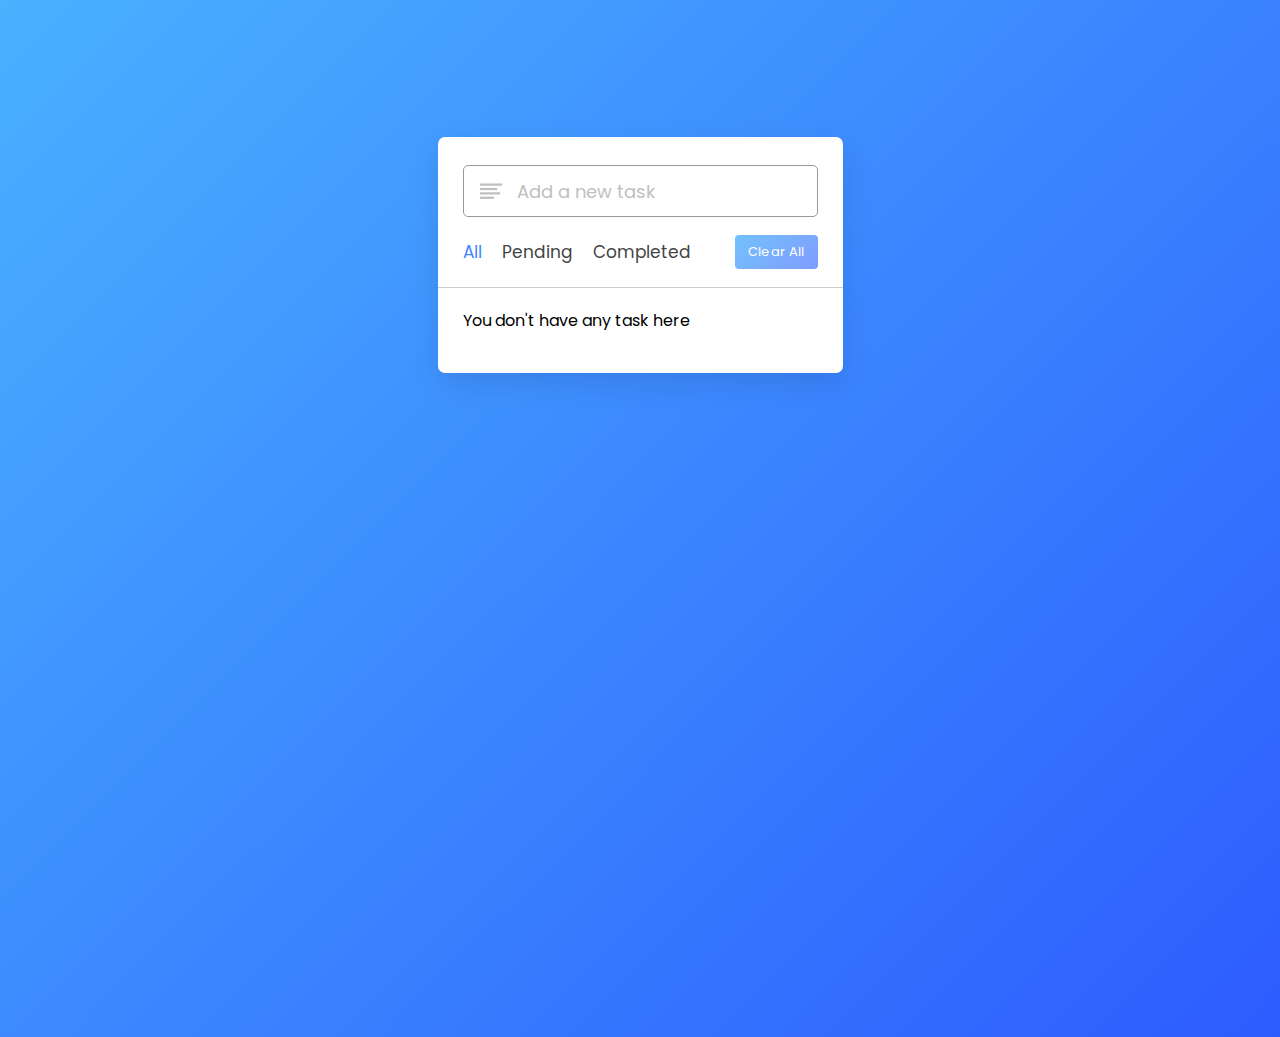
<file: Todo List App in JavaScript/index.html>
<!DOCTYPE html>
<html lang="en" dir="ltr">
  <head>
    <meta charset="utf-8">  
    <title>Todo List App in JavaScript | CodingNepal</title>
    <link rel="stylesheet" href="style.css">
    <meta name="viewport" content="width=device-width, initial-scale=1.0">
    <!-- Iconscout Link For Icons -->
    <link rel="stylesheet" href="https://unicons.iconscout.com/release/v4.0.0/css/line.css">
  </head>
  <body>
    <div class="wrapper">
      <div class="task-input">
        <img src="bars-icon.svg" alt="icon">
        <input type="text" placeholder="Add a new task" >
      </div>
      <div class="controls">
        <div class="filters">
          <span class="active" id="all">All</span>
          <span id="pending">Pending</span>
          <span id="completed">Completed</span>
        </div>
        <button class="clear-btn">Clear All</button>
      </div>
      <ul class="task-box"></ul>
    </div>

    <script src="script.js"></script>

  </body>
</html>
</file>
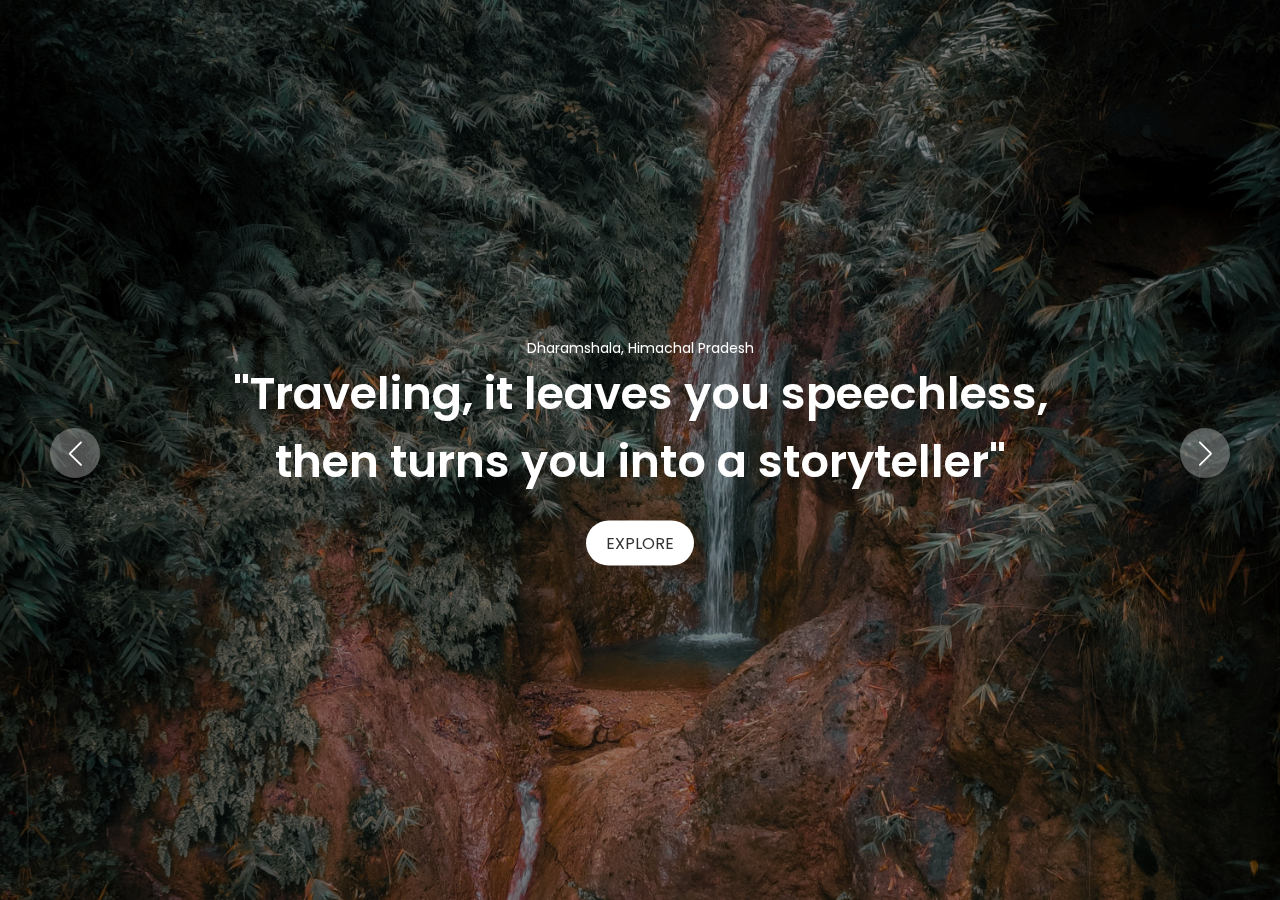
<file: webpage/Homepage.html>
<!DOCTYPE html>
<html lang="en">
  <head>
    <meta charset="UTF-8" />
    <meta http-equiv="X-UA-Compatible" content="IE=edge" />
    <meta name="viewport" content="width=device-width, initial-scale=1.0" />
    <title>Website Image Slider</title>

    <!-- Link Swiper's CSS -->
    <link rel="stylesheet" href="swiper-bundle.min.css" />

    <!-- CSS -->
    <link rel="stylesheet" href="style.css" />
  </head>
  <body>
    <section class="main swiper mySwiper">
      <div class="wrapper swiper-wrapper">
        <div class="slide swiper-slide">
          <img src="img1.jpg" alt="" class="image" />
          <div class="image-data">
            <span class="text">Dharamshala, Himachal Pradesh </span>
            <h2>
              "Traveling, it leaves you speechless, <br />
                then turns you into a storyteller"
            </h2>
            <a href="#" class="button">EXPLORE</a>
          </div>
        </div>
        <div class="slide swiper-slide">
          <img src="img2.jpg" alt="" class="image" />
          <div class="image-data">
            <span class="text">"Lost in the beauty of Bali"</span>
            <h2>
              "Bali is the island of the gods, <br />
              the island of a thousand temples" 
            </h2>
            <a href="#" class="button">EXPLORE</a>
          </div>
        </div>
        <div class="slide swiper-slide">
          <img src="img3.jpg" alt="" class="image" />
          <div class="image-data">
            <span class="text"> Himalayas </span>
            <h2>
              "The mountains are calling, <br />
              and I must go"
            </h2>
            <a href="#" class="button">EXPLORE</a>
          </div>
        </div>
        <div class="slide swiper-slide">
          <img src="img4.jpg" alt="" class="image" />
          <div class="image-data">
            <span class="text">"An island a day keeps the stress away"</span>
            <h2>
              "The Maldives: where the water is so clear,  <br />
              you can see your own problems"
            </h2>
            <a href="#" class="button">EXPLORE</a>
          </div>
        </div>
      </div>

      <div class="swiper-button-next nav-btn"></div>
      <div class="swiper-button-prev nav-btn"></div>
      <div class="swiper-pagination"></div>
    </section>

    <!-- Swiper JS -->
    <script src="swiper-bundle.min.js"></script>

    <!-- Initialize Swiper -->
    <script>
      var swiper = new Swiper(".mySwiper", {
        slidesPerView: 1,
        loop: true,
        pagination: {
          el: ".swiper-pagination",
          clickable: true,
        },
        navigation: {
          nextEl: ".swiper-button-next",
          prevEl: ".swiper-button-prev",
        },
      });
    </script>
  </body>
</html>
</file>
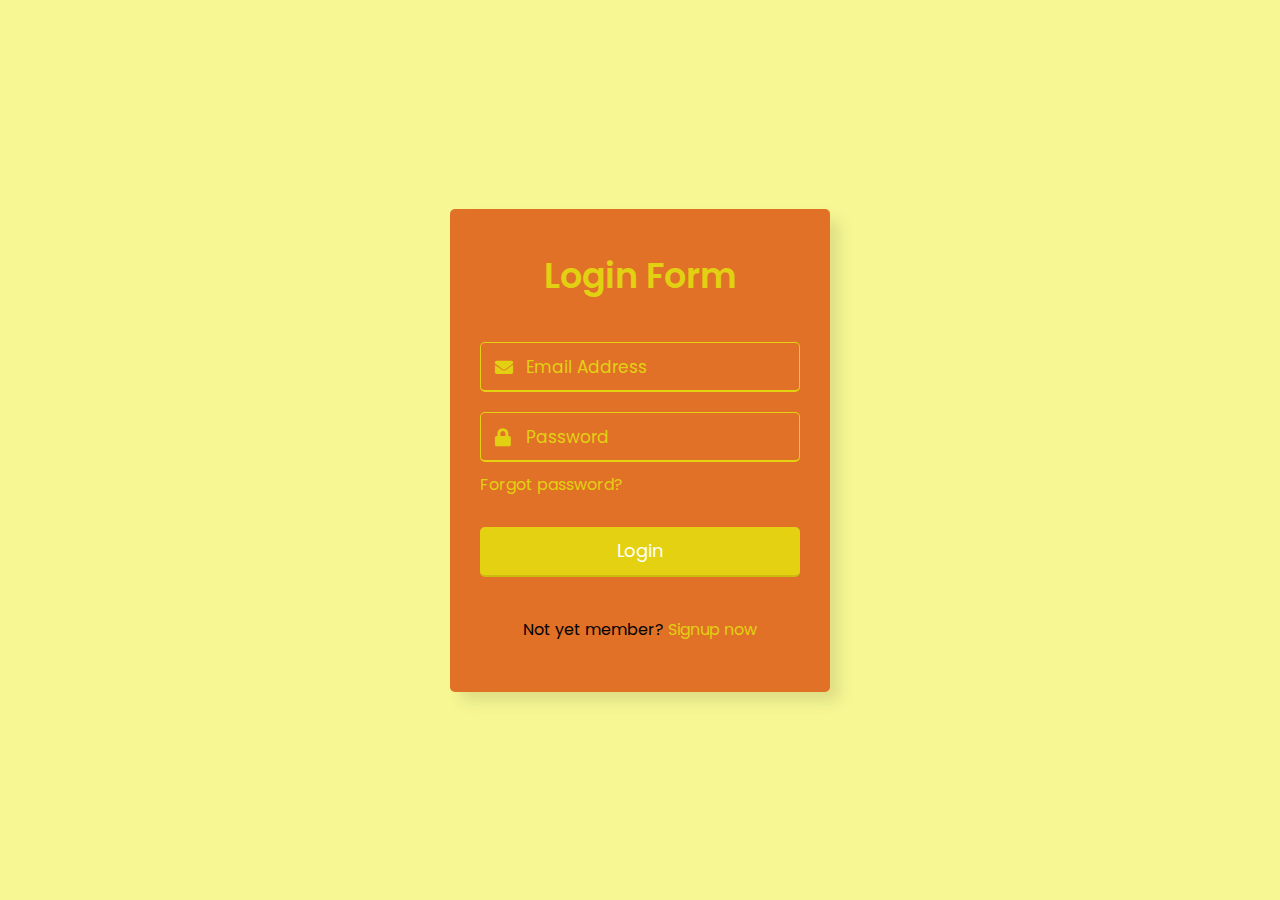
<file: webpage/Login.html>
<!DOCTYPE html>
<html lang="en">
<head>
  <meta charset="UTF-8">
  <meta name="viewport" content="width=device-width, initial-scale=1.0">
  <title>Login Form with Shake Effect </title>
  <link rel="stylesheet" href="style2.css">
  <link rel="stylesheet" href="https://cdnjs.cloudflare.com/ajax/libs/font-awesome/5.15.3/css/all.min.css"/>
</head>
<body>
  <div class="wrapper">
    <header>Login Form</header>
    <form action="#">
      <div class="field email">
        <div class="input-area">
          <input type="text" placeholder="Email Address">
          <i class="icon fas fa-envelope"></i>
          <i class="error error-icon fas fa-exclamation-circle"></i>
        </div>
        <div class="error error-txt">Email can't be blank</div>
      </div>
      <div class="field password">
        <div class="input-area">
          <input type="password" placeholder="Password">
          <i class="icon fas fa-lock"></i>
          <i class="error error-icon fas fa-exclamation-circle"></i>
        </div>
        <div class="error error-txt">Password can't be blank</div>
      </div>
      <div class="pass-txt"><a href="#">Forgot password?</a></div>
      <input type="submit" value="Login">
    </form>
    <div class="sign-txt">Not yet member? <a href="#">Signup now</a></div>
  </div>

  <script src="script1.js"></script>

</body>
</html>
</file>
<file: Todo List App in JavaScript/style.css>
/* Import Google Font - Poppins */
@import url('https://fonts.googleapis.com/css2?family=Poppins:wght@400;500;600;700&display=swap');
*{
  margin: 0;
  padding: 0;
  box-sizing: border-box;
  font-family: 'Poppins', sans-serif;
}
body{
  width: 100%;
  height: 100vh;
  overflow: hidden;
  background: linear-gradient(135deg, #4AB1FF, #2D5CFE);
}
::selection{
  color: #fff;
  background: #3C87FF;
}
.wrapper{
  max-width: 405px;
  padding: 28px 0 30px;
  margin: 137px auto;
  background: #fff;
  border-radius: 7px;
  box-shadow: 0 10px 30px rgba(0,0,0,0.1);
}
.task-input{
  height: 52px;
  padding: 0 25px;
  position: relative;
}
.task-input img{
  top: 50%;
  position: absolute;
  transform: translate(17px, -50%);
}
.task-input input{
  height: 100%;
  width: 100%;
  outline: none;
  font-size: 18px;
  border-radius: 5px;
  padding: 0 20px 0 53px;
  border: 1px solid #999;
}
.task-input input:focus,
.task-input input.active{
  padding-left: 52px;
  border: 2px solid #3C87FF;
}
.task-input input::placeholder{
  color: #bfbfbf;
}
.controls, li{
  display: flex;
  align-items: center;
  justify-content: space-between;
}
.controls{
  padding: 18px 25px;
  border-bottom: 1px solid #ccc;
}
.filters span{
  margin: 0 8px;
  font-size: 17px;
  color: #444444;
  cursor: pointer;
}
.filters span:first-child{
  margin-left: 0;
}
.filters span.active{
  color: #3C87FF;
}
.controls .clear-btn{
  border: none;
  opacity: 0.6;
  outline: none;
  color: #fff;
  cursor: pointer;
  font-size: 13px;
  padding: 7px 13px;
  border-radius: 4px;
  letter-spacing: 0.3px;
  pointer-events: none;
  transition: transform 0.25s ease;
  background: linear-gradient(135deg, #1798fb 0%, #2D5CFE 100%);
}
.clear-btn.active{
  opacity: 0.9;
  pointer-events: auto;
}
.clear-btn:active{
  transform: scale(0.93);
}
.task-box{
  margin-top: 20px;
  margin-right: 5px;
  padding: 0 20px 10px 25px;
}
.task-box.overflow{
  overflow-y: auto;
  max-height: 300px;
}
.task-box::-webkit-scrollbar{
  width: 5px;
}
.task-box::-webkit-scrollbar-track{
  background: #f1f1f1;
  border-radius: 25px;
}
.task-box::-webkit-scrollbar-thumb{
  background: #e6e6e6;
  border-radius: 25px;
}
.task-box .task{
  list-style: none;
  font-size: 17px;
  margin-bottom: 18px;
  padding-bottom: 16px;
  align-items: flex-start;
  border-bottom: 1px solid #ccc;
}
.task-box .task:last-child{
  margin-bottom: 0;
  border-bottom: 0;
  padding-bottom: 0;
}
.task-box .task label{
  display: flex;
  align-items: flex-start;
}
.task label input{
  margin-top: 7px;
  accent-color: #3C87FF;
}
.task label p{
  user-select: none;
  margin-left: 12px;
  word-wrap: break-word;
}
.task label p.checked{
  text-decoration: line-through;
}
.task-box .settings{
  position: relative;
}
.settings :where(i, li){
  cursor: pointer;
}
.settings .task-menu{
  z-index: 10;
  right: -5px;
  bottom: -65px;
  padding: 5px 0;
  background: #fff;
  position: absolute;
  border-radius: 4px;
  transform: scale(0);
  transform-origin: top right;
  box-shadow: 0 0 6px rgba(0,0,0,0.15);
  transition: transform 0.2s ease;
}
.task-box .task:last-child .task-menu{
  bottom: 0;
  transform-origin: bottom right;
}
.task-box .task:first-child .task-menu{
  bottom: -65px;
  transform-origin: top right;
}
.task-menu.show{
  transform: scale(1);
}
.task-menu li{
  height: 25px;
  font-size: 16px;
  margin-bottom: 2px;
  padding: 17px 15px;
  cursor: pointer;
  justify-content: flex-start;
}
.task-menu li:last-child{
  margin-bottom: 0;
}
.settings li:hover{
  background: #f5f5f5;
}
.settings li i{
  padding-right: 8px;
}

@media (max-width: 400px) {
  body{
    padding: 0 10px;
  }
  .wrapper {
    padding: 20px 0;
  }
  .filters span{
    margin: 0 5px;
  }
  .task-input{
    padding: 0 20px;
  }
  .controls{
    padding: 18px 20px;
  }
  .task-box{
    margin-top: 20px;
    margin-right: 5px;
    padding: 0 15px 10px 20px;
  }
  .task label input{
    margin-top: 4px;
  }
}
</file>
<file: webpage/style.css>
/* Google Fonts - Poppins */
@import url("https://fonts.googleapis.com/css2?family=Poppins:wght@300;400;500;600&display=swap");

* {
  margin: 0;
  padding: 0;
  box-sizing: border-box;
  font-family: "Poppins", sans-serif;
}
.main {
  height: 100vh;
  width: 100%;
}
.wrapper,
.slide {
  position: relative;
  width: 100%;
  height: 100%;
}
.slide {
  overflow: hidden;
}
.slide::before {
  content: "";
  position: absolute;
  height: 100%;
  width: 100%;
  background-color: rgba(0, 0, 0, 0.4);
  z-index: 10;
}
.slide .image {
  height: 100%;
  width: 100%;
  object-fit: cover;
}
.slide .image-data {
  position: absolute;
  top: 50%;
  left: 50%;
  transform: translate(-50%, -50%);
  text-align: center;
  width: 100%;
  z-index: 100;
}
.image-data span.text {
  font-size: 14px;
  font-weight: 400;
  color: #fff;
}
.image-data h2 {
  font-size: 45px;
  font-weight: 600;
  color: #fff;
}
a.button {
  display: inline-block;
  padding: 10px 20px;
  border-radius: 25px;
  color: #333;
  background: #fff;
  text-decoration: none;
  margin-top: 25px;
  transition: all 0.3s ease;
}
a.button:hover {
  color: #fff;
  background-color: #c87e4f;
}

/* swiper button css */
.nav-btn {
  height: 50px;
  width: 50px;
  border-radius: 50%;
  background: rgba(255, 255, 255, 0.3);
}
.nav-btn:hover {
  background: rgba(255, 255, 255, 0.4);
}
.swiper-button-next {
  right: 50px;
}
.swiper-button-prev {
  left: 50px;
}
.nav-btn::before,
.nav-btn::after {
  font-size: 25px;
  color: #fff;
}
.swiper-pagination-bullet {
  opacity: 1;
  height: 12px;
  width: 12px;
  background-color: #fff;
  visibility: hidden;
}
.swiper-pagination-bullet-active {
  border: 2px solid #fff;
  background-color: #c87e4f;
}

@media screen and (max-width: 768px) {
  .nav-btn {
    visibility: hidden;
  }
  .swiper-pagination-bullet {
    visibility: visible;
  }
}
</file>
<file: webpage/style2.css>
@import url('https://fonts.googleapis.com/css2?family=Poppins:wght@400;500;600&display=swap');
*{
  margin: 0;
  padding: 0;
  box-sizing: border-box;
  font-family: "Poppins", sans-serif;
}
body{
  width: 100%;
  height: 100vh;
  display: flex;
  align-items: center;
  justify-content: center;
  background: #edf11a77;
}
::selection{
  color: #fff;
  background:#e3eb0dc9;
}
.wrapper{
  width: 380px;
  padding: 40px 30px 50px 30px;
  background:#db4906c5;
  border-radius: 5px;
  text-align: center;
  box-shadow: 10px 10px 15px rgba(0,0,0,0.1);
}
.wrapper header{
  font-size: 35px;
  font-weight: 600;
  color:#e3eb0dc9;
}
.wrapper form{
  margin: 40px 0;
}
form .field{
  width: 100%;
  margin-bottom: 20px;
}
form .field.shake{
  animation: shake 0.3s ease-in-out;
}
@keyframes shake {
  0%, 100%{
    margin-left: 0px;
  }
  20%, 80%{
    margin-left: -12px;
  }
  40%, 60%{
    margin-left: 12px;
  }
}
form .field .input-area{
  height: 50px;
  width: 100%;
  position: relative;
}
form input{
  width: 100%;
  height: 100%;
  outline: none;
  padding: 0 45px;
  font-size: 18px;
  background: none;
  caret-color: #e3eb0dc9;
  border-radius: 5px;
  border: 1px solid #e3eb0dc9;
  border-bottom-width: 2px;
  transition: all 0.2s ease;
}
form .field input:focus,
form .field.valid input{
  border-color: #e3eb0dc9;
}
form .field.shake input,
form .field.error input{
  border-color: #dc3545;
}
.field .input-area i{
  position: absolute;
  top: 50%;
  font-size: 18px;
  pointer-events: none;
  transform: translateY(-50%);
}
.input-area .icon{
  left: 15px;
  color: #e3eb0dc9;
  transition: color 0.2s ease;
}
.input-area .error-icon{
  right: 15px;
  color: #dc3545;
}
form input:focus ~ .icon,
form .field.valid .icon{
  color: #e3eb0dc9;
}
form .field.shake input:focus ~ .icon,
form .field.error input:focus ~ .icon{
  color: #bfbfbf;
}
form input::placeholder{
  color: #e3eb0dc9;
  font-size: 17px;
}
form .field .error-txt{
  color: #dc3545;
  text-align: left;
  margin-top: 5px;
}
form .field .error{
  display: none;
}
form .field.shake .error,
form .field.error .error{
  display: block;
}
form .pass-txt{
  text-align: left;
  margin-top: -10px;
}
.wrapper a{
  color: #e3eb0dc9;
  text-decoration: none;
}
.wrapper a:hover{
  text-decoration: underline;
}
form input[type="submit"]{
  height: 50px;
  margin-top: 30px;
  color: #fff;
  padding: 0;
  border: none;
  background:#e3eb0dc9;
  cursor: pointer;
  border-bottom: 2px solid rgba(0,0,0,0.1);
  transition: all 0.3s ease;
}
form input[type="submit"]:hover{
  background:#e0eb0dfa;
}
</file>
